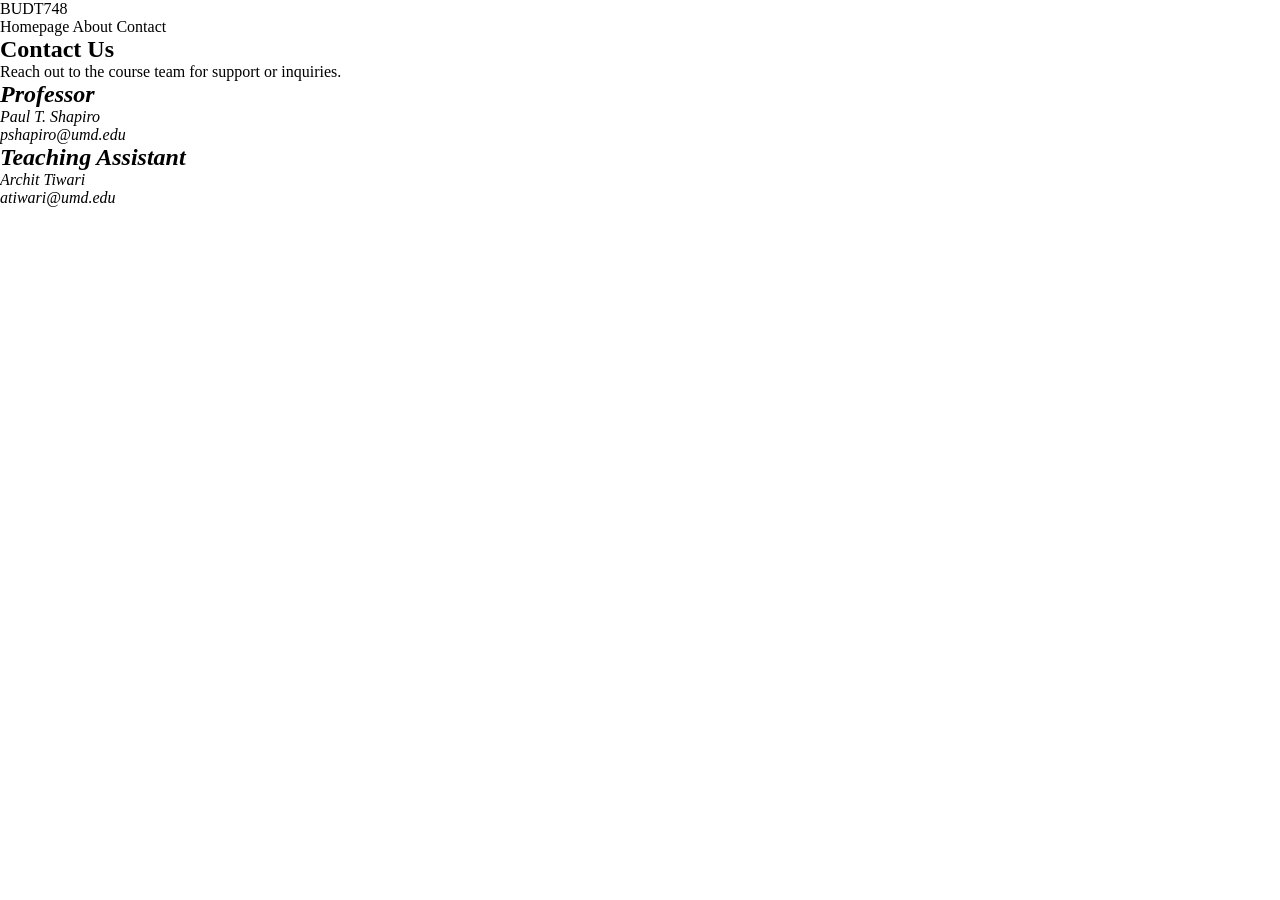
<file: index.html>
<!DOCTYPE html>
<html lang="en">
  <head>
    <meta charset="UTF-8" />
    <meta name="viewport" content="width=device-width, initial-scale=1.0" />
    <meta name="description" content="Contact the BUDT748 course team for support and inquiries." />
    <title>Contact — BUDT748</title>
    <link rel="stylesheet" href="./vars.css" />
    <link rel="stylesheet" href="./style.css" />
    <style>
      *,
      *::before,
      *::after {
        box-sizing: border-box;
      }

      html,
      body,
      div,
      span,
      applet,
      object,
      iframe,
      h1,
      h2,
      h3,
      h4,
      h5,
      h6,
      p,
      blockquote,
      pre,
      a,
      abbr,
      acronym,
      address,
      big,
      cite,
      code,
      del,
      dfn,
      em,
      img,
      ins,
      kbd,
      q,
      s,
      samp,
      small,
      strike,
      strong,
      sub,
      sup,
      tt,
      var,
      b,
      u,
      i,
      center,
      dl,
      dt,
      dd,
      ol,
      ul,
      li,
      fieldset,
      form,
      label,
      legend,
      table,
      caption,
      tbody,
      tfoot,
      thead,
      tr,
      th,
      td,
      article,
      aside,
      canvas,
      details,
      embed,
      figure,
      figcaption,
      footer,
      header,
      hgroup,
      menu,
      nav,
      output,
      ruby,
      section,
      summary,
      time,
      mark,
      audio,
      video {
        margin: 0;
        padding: 0;
        border: 0;
      }

      a {
        text-decoration: none;
        color: inherit;
      }

      button,
      input,
      select,
      textarea {
        background: none;
        border: none;
        font-family: inherit;
      }

      menu,
      ol,
      ul {
        list-style-type: none;
      }

      -webkit-font-smoothing: antialiased;
      -moz-osx-font-smoothing: grayscale;
    </style>
  </head>
  <body>
    <div class="contact-page">
      <header class="page-header">
        <div class="logo">BUDT748</div>
        <nav class="main-nav" aria-label="Main navigation">
          <a href="./index.html">Homepage</a>
          <a href="./about.html">About</a>
          <a href="./contact.html">Contact</a>
        </nav>
      </header>

      <main class="contact-container">
        <section class="contact-section">
          <h1>Contact Us</h1>
          <p class="contact-intro">
            Reach out to the course team for support or inquiries.
          </p>

          <address class="contact-info">
            <div class="contact-item">
              <h2>Professor</h2>
              <div class="contact-details">
                <p class="name">Paul T. Shapiro</p>
                <a href="mailto:pshapiro@umd.edu" class="email-link">pshapiro@umd.edu</a>
              </div>
            </div>

            <div class="contact-item">
              <h2>Teaching Assistant</h2>
              <div class="contact-details">
                <p class="name">Archit Tiwari</p>
                <a href="mailto:atiwari@umd.edu" class="email-link">atiwari@umd.edu</a>
              </div>
            </div>
          </address>
        </section>
      </main>
    </div>
  </body>
</html>
</file>
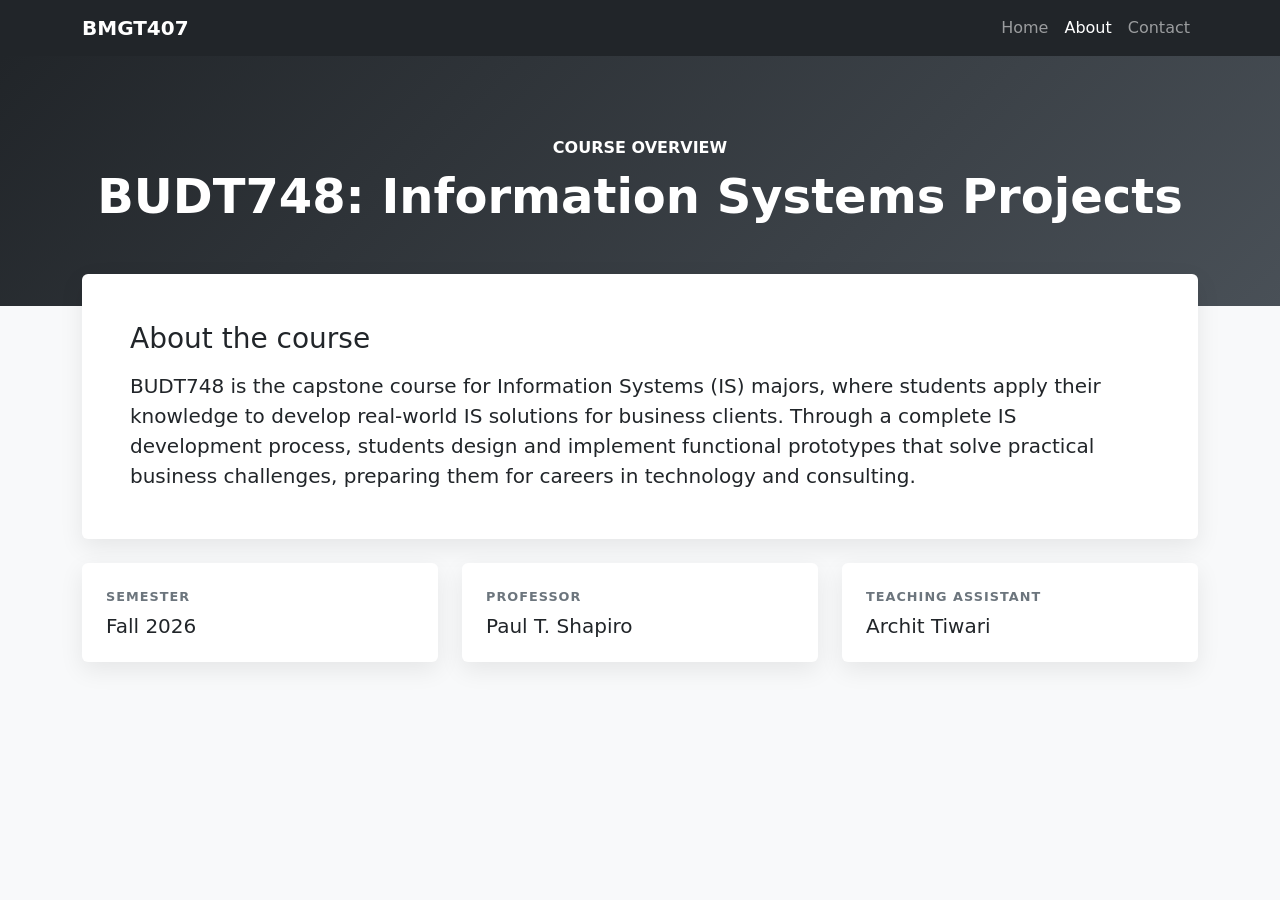
<file: AboutPage.html>
<!DOCTYPE html>
<html lang="en">
  <head>
    <meta charset="UTF-8" />
    <meta name="viewport" content="width=device-width, initial-scale=1.0" />
    <title>About | BMGT407</title>
    <link
      href="https://cdn.jsdelivr.net/npm/bootstrap@5.3.0/dist/css/bootstrap.min.css"
      rel="stylesheet"
    />
    <style>
      body {
        background-color: #f8f9fa;
      }

      .about-hero {
        background: linear-gradient(135deg, #212529, #495057);
        color: #ffffff;
        padding: 5rem 1rem;
      }

      .about-content {
        margin-top: -2rem;
      }

      .info-card {
        height: 100%;
        border: 0;
        box-shadow: 0 0.5rem 1.5rem rgba(0, 0, 0, 0.08);
      }

      .info-label {
        color: #6c757d;
        font-size: 0.8rem;
        font-weight: 700;
        letter-spacing: 0.08em;
        text-transform: uppercase;
      }
    </style>
  </head>

  <body>
    <nav class="navbar navbar-expand-lg navbar-dark bg-dark" aria-label="Main navigation">
      <div class="container">
        <a class="navbar-brand fw-bold" href="index.HTML">BMGT407</a>

        <button
          class="navbar-toggler"
          type="button"
          data-bs-toggle="collapse"
          data-bs-target="#navbarNav"
          aria-controls="navbarNav"
          aria-expanded="false"
          aria-label="Toggle navigation"
        >
          <span class="navbar-toggler-icon"></span>
        </button>

        <div class="collapse navbar-collapse" id="navbarNav">
          <ul class="navbar-nav ms-auto">
            <li class="nav-item">
              <a class="nav-link" href="index.HTML">Home</a>
            </li>
            <li class="nav-item">
              <a class="nav-link active" aria-current="page" href="about.html">About</a>
            </li>
            <li class="nav-item">
              <a class="nav-link" href="contact.html">Contact</a>
            </li>
          </ul>
        </div>
      </div>
    </nav>

    <header class="about-hero text-center">
      <div class="container">
        <p class="mb-2 text-uppercase fw-semibold">Course overview</p>
        <h1 class="display-5 fw-bold mb-0">BUDT748: Information Systems Projects</h1>
      </div>
    </header>

    <main class="container about-content pb-5">
      <section class="card info-card mb-4">
        <div class="card-body p-4 p-md-5">
          <h2 class="h3 mb-3">About the course</h2>
          <p class="lead mb-0">
            BUDT748 is the capstone course for Information Systems (IS) majors,
            where students apply their knowledge to develop real-world IS
            solutions for business clients. Through a complete IS development
            process, students design and implement functional prototypes that
            solve practical business challenges, preparing them for careers in
            technology and consulting.
          </p>
        </div>
      </section>

      <section class="row g-4" aria-label="Course details">
        <div class="col-md-4">
          <div class="card info-card">
            <div class="card-body p-4">
              <p class="info-label mb-2">Semester</p>
              <h2 class="h5 mb-0">Fall 2026</h2>
            </div>
          </div>
        </div>

        <div class="col-md-4">
          <div class="card info-card">
            <div class="card-body p-4">
              <p class="info-label mb-2">Professor</p>
              <h2 class="h5 mb-0">Paul T. Shapiro</h2>
            </div>
          </div>
        </div>

        <div class="col-md-4">
          <div class="card info-card">
            <div class="card-body p-4">
              <p class="info-label mb-2">Teaching assistant</p>
              <h2 class="h5 mb-0">Archit Tiwari</h2>
            </div>
          </div>
        </div>
      </section>
    </main>

    <script
      src="https://cdn.jsdelivr.net/npm/bootstrap@5.3.0/dist/js/bootstrap.bundle.min.js"
    ></script>
  </body>
</html>
</file>
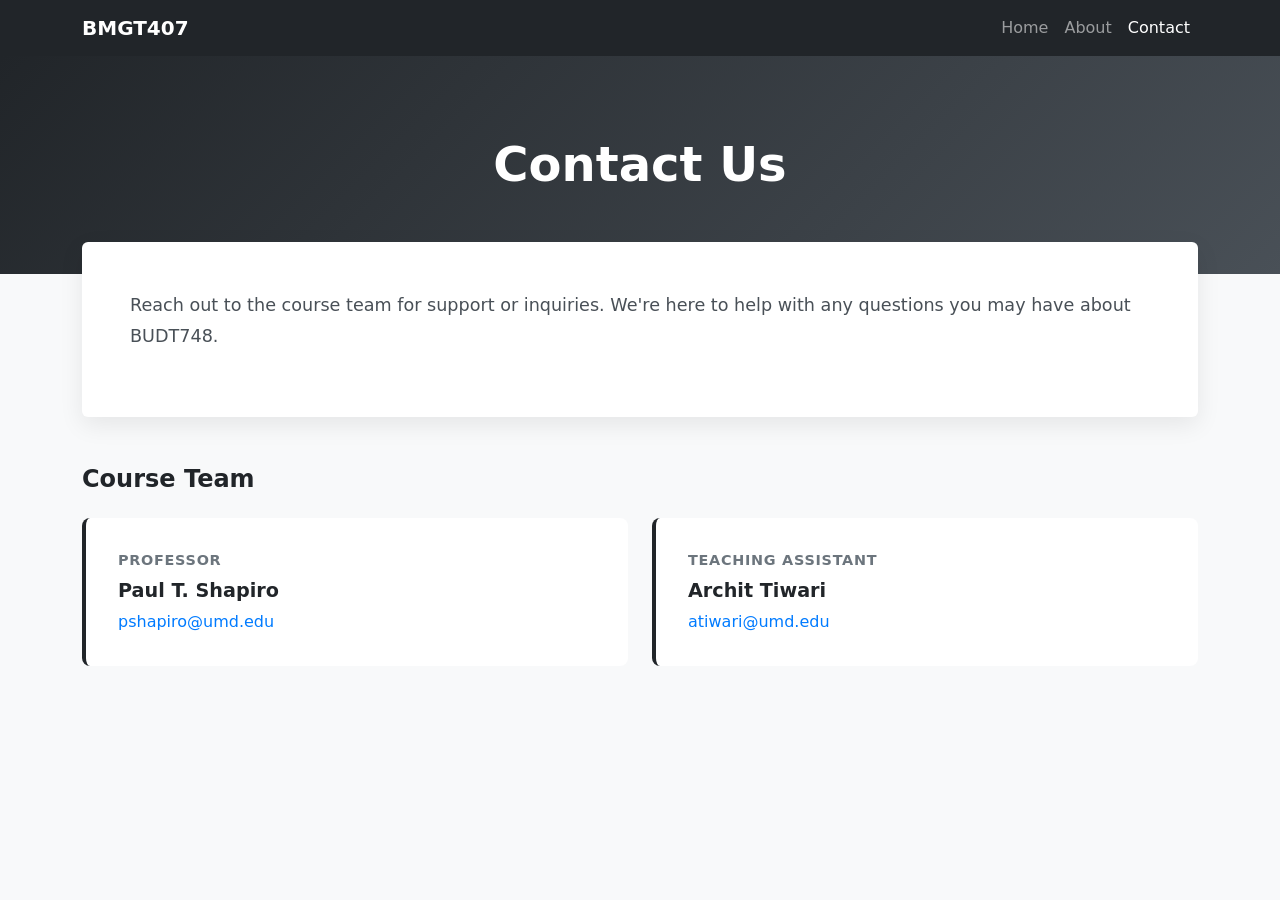
<file: ContactPage.html>
<!DOCTYPE html>
<html lang="en">
  <head>
    <meta charset="UTF-8" />
    <meta name="viewport" content="width=device-width, initial-scale=1.0" />
    <title>Contact | BMGT407</title>
    <link
      href="https://cdn.jsdelivr.net/npm/bootstrap@5.3.0/dist/css/bootstrap.min.css"
      rel="stylesheet"
    />
    <style>
      body {
        background-color: #f8f9fa;
      }

      .contact-hero {
        background: linear-gradient(135deg, #212529, #495057);
        color: #ffffff;
        padding: 5rem 1rem;
      }

      .contact-content {
        margin-top: -2rem;
      }

      .contact-card {
        height: 100%;
        border: 0;
        box-shadow: 0 0.5rem 1.5rem rgba(0, 0, 0, 0.08);
      }

      .contact-intro {
        font-size: 1.1rem;
        line-height: 1.8;
        color: #495057;
      }

      .contact-person {
        padding: 2rem;
        border-radius: 8px;
        background-color: #ffffff;
        border-left: 4px solid #212529;
      }

      .contact-role {
        color: #6c757d;
        font-size: 0.9rem;
        font-weight: 600;
        text-transform: uppercase;
        letter-spacing: 0.05em;
        margin-bottom: 0.5rem;
      }

      .contact-name {
        font-size: 1.2rem;
        font-weight: 600;
        color: #212529;
        margin-bottom: 0.5rem;
      }

      .contact-email {
        color: #007bff;
        text-decoration: none;
      }

      .contact-email:hover {
        text-decoration: underline;
      }
    </style>
  </head>

  <body>
    <nav class="navbar navbar-expand-lg navbar-dark bg-dark" aria-label="Main navigation">
      <div class="container">
        <a class="navbar-brand fw-bold" href="index.HTML">BMGT407</a>

        <button
          class="navbar-toggler"
          type="button"
          data-bs-toggle="collapse"
          data-bs-target="#navbarNav"
          aria-controls="navbarNav"
          aria-expanded="false"
          aria-label="Toggle navigation"
        >
          <span class="navbar-toggler-icon"></span>
        </button>

        <div class="collapse navbar-collapse" id="navbarNav">
          <ul class="navbar-nav ms-auto">
            <li class="nav-item">
              <a class="nav-link" href="index.HTML">Home</a>
            </li>
            <li class="nav-item">
              <a class="nav-link" href="about.html">About</a>
            </li>
            <li class="nav-item">
              <a class="nav-link active" aria-current="page" href="contact.html">Contact</a>
            </li>
          </ul>
        </div>
      </div>
    </nav>

    <header class="contact-hero text-center">
      <div class="container">
        <h1 class="display-5 fw-bold mb-0">Contact Us</h1>
      </div>
    </header>

    <main class="container contact-content pb-5">
      <section class="card contact-card mb-5">
        <div class="card-body p-4 p-md-5">
          <p class="contact-intro">
            Reach out to the course team for support or inquiries. We're here to
            help with any questions you may have about BUDT748.
          </p>
        </div>
      </section>

      <section aria-label="Contact information">
        <h2 class="h4 fw-bold mb-4">Course Team</h2>
        
        <div class="row g-4">
          <div class="col-md-6">
            <div class="contact-person">
              <p class="contact-role">Professor</p>
              <h3 class="contact-name">Paul T. Shapiro</h3>
              <a href="mailto:pshapiro@umd.edu" class="contact-email">
                pshapiro@umd.edu
              </a>
            </div>
          </div>

          <div class="col-md-6">
            <div class="contact-person">
              <p class="contact-role">Teaching Assistant</p>
              <h3 class="contact-name">Archit Tiwari</h3>
              <a href="mailto:atiwari@umd.edu" class="contact-email">
                atiwari@umd.edu
              </a>
            </div>
          </div>
        </div>
      </section>
    </main>

    <script
      src="https://cdn.jsdelivr.net/npm/bootstrap@5.3.0/dist/js/bootstrap.bundle.min.js"
    ></script>
  </body>
</html>
</file>
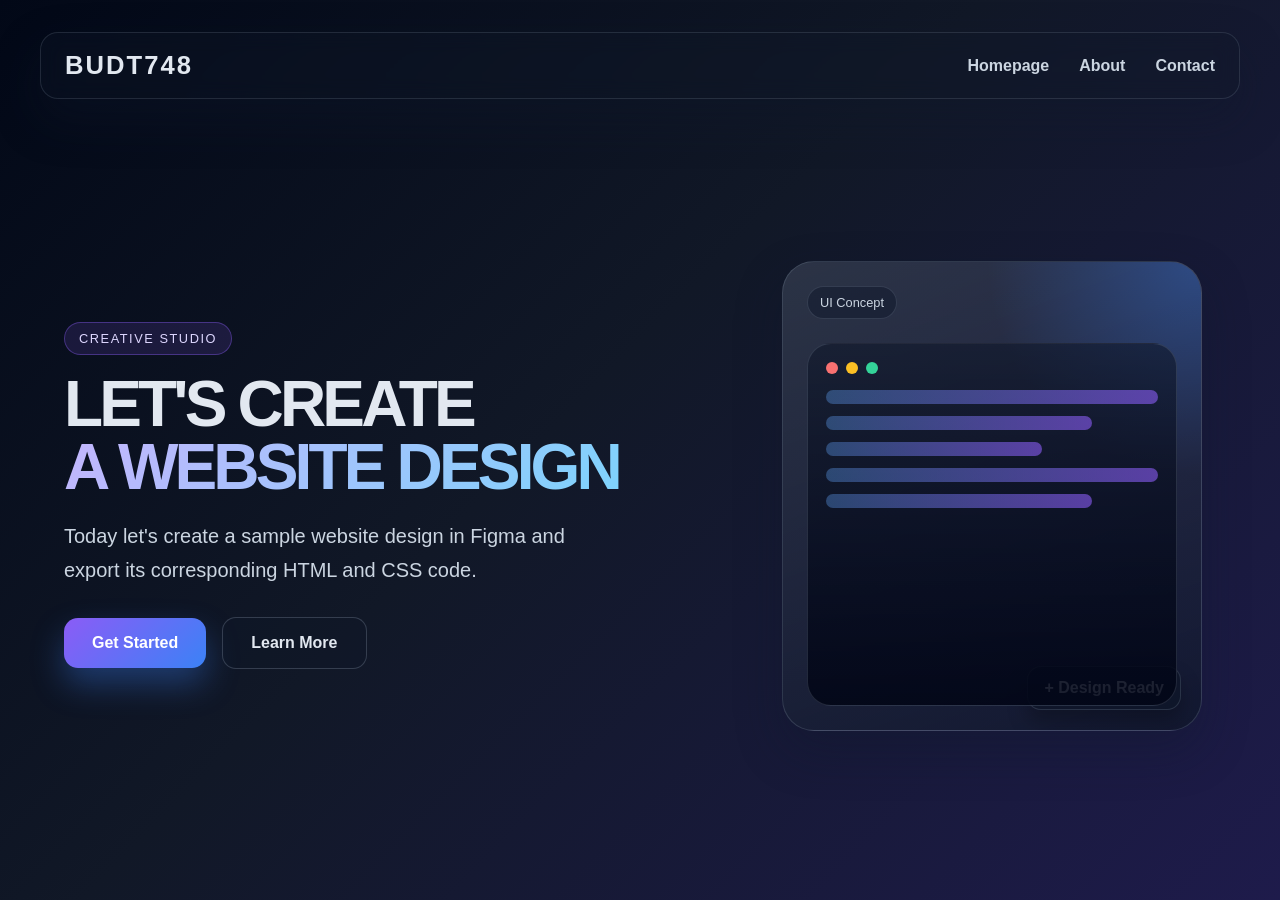
<file: LandingPage.html>
<!DOCTYPE html>
<html lang="en">
  <head>
    <meta charset="UTF-8" />
    <meta name="viewport" content="width=device-width, initial-scale=1.0" />
    <title>BUDT748 Landing Page</title>
    <style>
      :root {
        --bg-dark: #0f172a;
        --bg-panel: rgba(15, 23, 42, 0.72);
        --card-light: rgba(255, 255, 255, 0.08);
        --accent: #8b5cf6;
        --accent-2: #3b82f6;
        --text: #e2e8f0;
        --muted: #cbd5e1;
        --highlight: #f8fafc;
        --shadow: 0 20px 45px rgba(15, 23, 42, 0.35);
      }

      * {
        box-sizing: border-box;
      }

      body {
        margin: 0;
        min-height: 100vh;
        font-family: Arial, Helvetica, sans-serif;
        background: linear-gradient(135deg, #020817 0%, #111827 45%, #1e1b4b 100%);
        color: var(--text);
      }

      .landing-page {
        width: min(1200px, calc(100% - 32px));
        margin: 0 auto;
        min-height: 100vh;
        padding: 32px 0 64px;
        display: flex;
        flex-direction: column;
      }

      .topbar {
        display: flex;
        align-items: center;
        justify-content: space-between;
        padding: 18px 24px;
        border: 1px solid rgba(148, 163, 184, 0.18);
        border-radius: 18px;
        background: rgba(15, 23, 42, 0.35);
        backdrop-filter: blur(10px);
        box-shadow: var(--shadow);
      }

      .brand {
        font-size: clamp(1.4rem, 2vw, 2rem);
        font-weight: 700;
        letter-spacing: 0.08em;
      }

      .nav {
        display: flex;
        align-items: center;
        gap: 30px;
        flex-wrap: wrap;
      }

      .nav a {
        text-decoration: none;
        color: var(--muted);
        font-weight: 600;
        transition: color 0.2s ease;
      }

      .nav a:hover {
        color: var(--highlight);
      }

      .hero {
        display: grid;
        grid-template-columns: 1.2fr 0.8fr;
        align-items: center;
        gap: 32px;
        flex: 1;
        padding: 56px 24px 0;
      }

      .content {
        max-width: 620px;
      }

      .eyebrow {
        display: inline-block;
        margin-bottom: 18px;
        padding: 8px 14px;
        border-radius: 999px;
        background: rgba(139, 92, 246, 0.14);
        border: 1px solid rgba(139, 92, 246, 0.38);
        color: #ddd6fe;
        font-size: 0.8rem;
        letter-spacing: 0.12em;
        text-transform: uppercase;
      }

      .headline {
        margin: 0;
        font-size: clamp(2.5rem, 5vw, 5rem);
        line-height: 0.98;
        letter-spacing: -0.06em;
        font-weight: 800;
      }

      .headline .gradient {
        background: linear-gradient(135deg, #c4b5fd 0%, #7dd3fc 100%);
        -webkit-background-clip: text;
        background-clip: text;
        color: transparent;
      }

      .subtext {
        margin-top: 20px;
        color: var(--muted);
        font-size: clamp(1rem, 1.6vw, 1.25rem);
        line-height: 1.7;
        max-width: 560px;
      }

      .cta-row {
        display: flex;
        align-items: center;
        gap: 16px;
        flex-wrap: wrap;
        margin-top: 30px;
      }

      .primary-btn,
      .secondary-btn {
        display: inline-flex;
        align-items: center;
        justify-content: center;
        padding: 16px 28px;
        border-radius: 14px;
        text-decoration: none;
        font-weight: 700;
        transition: transform 0.2s ease, box-shadow 0.2s ease;
      }

      .primary-btn {
        background: linear-gradient(135deg, var(--accent) 0%, var(--accent-2) 100%);
        color: white;
        box-shadow: 0 16px 32px rgba(59, 130, 246, 0.35);
      }

      .secondary-btn {
        background: rgba(15, 23, 42, 0.35);
        color: var(--text);
        border: 1px solid rgba(148, 163, 184, 0.28);
      }

      .primary-btn:hover,
      .secondary-btn:hover {
        transform: translateY(-2px);
      }

      .hero-visual {
        display: flex;
        justify-content: center;
      }

      .feature-card {
        position: relative;
        width: min(420px, 100%);
        min-height: 470px;
        padding: 24px;
        border-radius: 32px;
        background: linear-gradient(160deg, rgba(148, 163, 184, 0.2), rgba(15, 23, 42, 0.75));
        border: 1px solid rgba(148, 163, 184, 0.22);
        box-shadow: var(--shadow);
        overflow: hidden;
      }

      .feature-card::before {
        content: "";
        position: absolute;
        inset: 0;
        background: radial-gradient(circle at top right, rgba(59, 130, 246, 0.35), transparent 34%);
      }

      .card-inner {
        position: relative;
        z-index: 1;
        display: flex;
        flex-direction: column;
        height: 100%;
      }

      .mini-label {
        align-self: flex-start;
        padding: 8px 12px;
        border-radius: 999px;
        background: rgba(15, 23, 42, 0.5);
        border: 1px solid rgba(148, 163, 184, 0.2);
        color: var(--muted);
        font-size: 0.8rem;
      }

      .mock-window {
        flex: 1;
        margin-top: 24px;
        border-radius: 24px;
        background: linear-gradient(180deg, rgba(15, 23, 42, 0.6), rgba(2, 6, 23, 0.9));
        border: 1px solid rgba(148, 163, 184, 0.2);
        padding: 18px;
      }

      .window-header {
        display: flex;
        gap: 8px;
        margin-bottom: 16px;
      }

      .dot {
        width: 12px;
        height: 12px;
        border-radius: 50%;
      }

      .dot.red { background: #f87171; }
      .dot.yellow { background: #fbbf24; }
      .dot.green { background: #34d399; }

      .window-body {
        display: grid;
        gap: 12px;
      }

      .bar {
        height: 14px;
        border-radius: 999px;
        background: linear-gradient(90deg, rgba(96, 165, 250, 0.35), rgba(139, 92, 246, 0.6));
      }

      .bar.short { width: 65%; }
      .bar.medium { width: 80%; }
      .bar.long { width: 100%; }

      .floating-badge {
        position: absolute;
        right: 20px;
        bottom: 20px;
        padding: 12px 16px;
        border-radius: 14px;
        background: rgba(15, 23, 42, 0.9);
        border: 1px solid rgba(148, 163, 184, 0.2);
        box-shadow: 0 12px 20px rgba(0, 0, 0, 0.25);
        color: #e2e8f0;
        font-weight: 700;
      }

      @media (max-width: 760px) {
        .landing-page {
          width: min(100% - 24px, 1200px);
          padding-top: 18px;
        }

        .topbar {
          flex-direction: column;
          align-items: flex-start;
          gap: 16px;
        }

        .nav {
          gap: 14px 20px;
        }

        .hero {
          grid-template-columns: 1fr;
          padding-top: 30px;
        }

        .cta-row {
          flex-direction: column;
          align-items: stretch;
        }

        .primary-btn,
        .secondary-btn {
          width: 100%;
        }
      }
    </style>
  </head>
  <body>
    <div class="landing-page">
      <header class="topbar">
        <div class="brand">BUDT748</div>
        <nav class="nav" aria-label="Main navigation">
          <a href="#">Homepage</a>
          <a href="#">About</a>
          <a href="#">Contact</a>
        </nav>
      </header>

      <main class="hero">
        <section class="content" aria-labelledby="landing-title">
          <div class="eyebrow">Creative studio</div>
          <h1 class="headline" id="landing-title">
            LET&apos;S CREATE<br />
            <span class="gradient">A WEBSITE DESIGN</span>
          </h1>
          <p class="subtext">
            Today let&apos;s create a sample website design in Figma and export its
            corresponding HTML and CSS code.
          </p>
          <div class="cta-row">
            <a href="#" class="primary-btn">Get Started</a>
            <a href="#" class="secondary-btn">Learn More</a>
          </div>
        </section>

        <aside class="hero-visual" aria-label="Design preview">
          <div class="feature-card">
            <div class="card-inner">
              <div class="mini-label">UI Concept</div>
              <div class="mock-window">
                <div class="window-header">
                  <span class="dot red"></span>
                  <span class="dot yellow"></span>
                  <span class="dot green"></span>
                </div>
                <div class="window-body">
                  <div class="bar long"></div>
                  <div class="bar medium"></div>
                  <div class="bar short"></div>
                  <div class="bar long"></div>
                  <div class="bar medium"></div>
                </div>
              </div>
            </div>
            <div class="floating-badge">+ Design Ready</div>
          </div>
        </aside>
      </main>
    </div>
  </body>
</html>
</file>
<file: vars.css>
/* Figma Styles of your File */
:root {
  /* Colors */
  /* Fonts */
  /* Effects */
}
/* Figma Color Variables of your File */
</file>
<file: style.css>
.landing-page,
.landing-page * {
  box-sizing: border-box;
}
.landing-page {
  background: var(--grays-black, #000000);
  height: 1024px;
  position: relative;
  overflow: hidden;
}
.budt-748 {
  color: var(--backgrounds-primary, #ffffff);
  text-align: left;
  font-family: "Inter-Bold", sans-serif;
  font-size: 64px;
  font-weight: 700;
  position: absolute;
  left: 42px;
  top: 19px;
}
.homepage {
  color: #ffffff;
  text-align: left;
  font-family: "Inter-Bold", sans-serif;
  font-size: 24px;
  font-weight: 700;
  position: absolute;
  left: 954px;
  top: 35px;
}
.about {
  color: #ffffff;
  text-align: left;
  font-family: "Inter-Bold", sans-serif;
  font-size: 24px;
  font-weight: 700;
  position: absolute;
  left: 1143px;
  top: 38px;
}
.contact {
  color: #ffffff;
  text-align: left;
  font-family: "Inter-Bold", sans-serif;
  font-size: 24px;
  font-weight: 700;
  position: absolute;
  left: 1272px;
  top: 38px;
}
.let-s-create-a-website-design {
  color: #ffffff;
  text-align: left;
  font-family: "Montserrat-Bold", sans-serif;
  font-size: 60px;
  font-weight: 700;
  position: absolute;
  left: 186px;
  top: 300px;
}
.today-let-s-create-a-sample-website-design-in-figma-and-export-its-corresponding-html-and-css-code {
  color: #ffffff;
  text-align: center;
  font-family: "Montserrat-Regular", sans-serif;
  font-size: 32px;
  font-weight: 400;
  position: absolute;
  left: calc(50% - 526px);
  top: 434px;
  width: 1050px;
}
.rectangle-1 {
  background: #a8ff35;
  border-radius: 10px;
  width: 180px;
  height: 57px;
  position: absolute;
  left: 629px;
  top: 573px;
  box-shadow: 0px 4px 4px 0px rgba(0, 0, 0, 0.25);
}
.get-started {
  color: #000000;
  text-align: center;
  font-family: "Montserrat-Regular", sans-serif;
  font-size: 24px;
  font-weight: 400;
  position: absolute;
  left: 650px;
  top: 587px;
}
</file>
